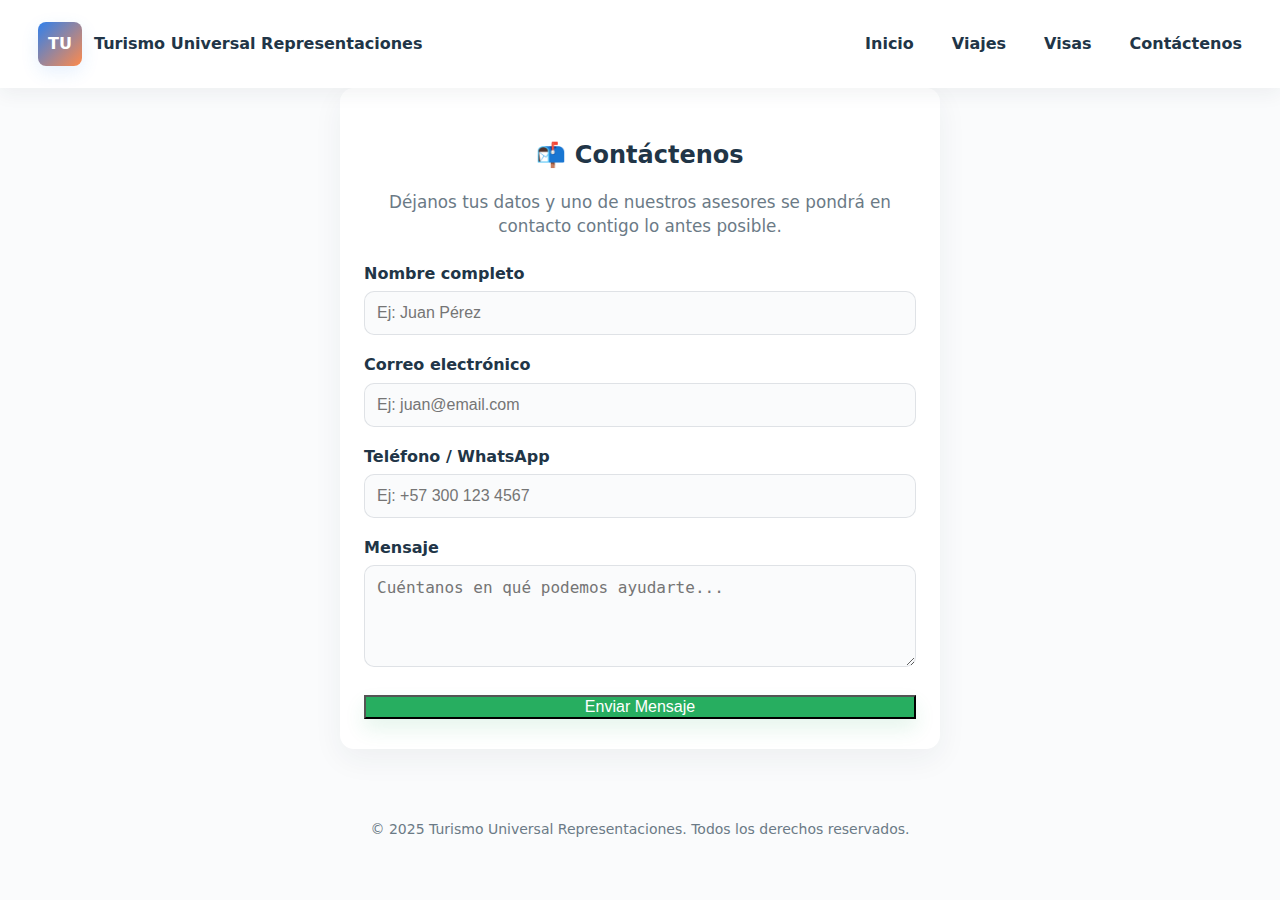
<file: contactenos.html>
<!DOCTYPE html>
<html lang="es">
<head>
  <meta charset="UTF-8">
  <meta name="viewport" content="width=device-width, initial-scale=1.0">
  <title>Contáctenos - Turismo Universal Representaciones</title>
  <link rel="stylesheet" href="static/style.css">
</head>
<body>

  <!-- Barra de navegación -->
  <nav>
    <a href="index.html" class="brand">
      <div class="brand-logo">TU</div>
      <span>Turismo Universal Representaciones</span>
    </a>
    <div class="links">
      <a href="index.html">Inicio</a>
      <a href="viajes.html">Viajes</a>
      <a href="visas.html">Visas</a>
      <a href="contactenos.html" class="active">Contáctenos</a>
    </div>
  </nav>

  <!-- Sección de contacto -->
  <section class="section contacto-section">
    <h2>📬 Contáctenos</h2>
    <p class="lead">Déjanos tus datos y uno de nuestros asesores se pondrá en contacto contigo lo antes posible.</p>

    <form class="contact-form" onsubmit="enviarWhatsApp(event)">
      <div class="form-group">
        <label for="nombre">Nombre completo</label>
        <input type="text" id="nombre" name="nombre" placeholder="Ej: Juan Pérez" required>
      </div>

      <div class="form-group">
        <label for="correo">Correo electrónico</label>
        <input type="email" id="correo" name="correo" placeholder="Ej: juan@email.com" required>
      </div>

      <div class="form-group">
        <label for="telefono">Teléfono / WhatsApp</label>
        <input type="tel" id="telefono" name="telefono" placeholder="Ej: +57 300 123 4567" required>
      </div>

      <div class="form-group">
        <label for="mensaje">Mensaje</label>
        <textarea id="mensaje" name="mensaje" placeholder="Cuéntanos en qué podemos ayudarte..." rows="4" required></textarea>
      </div>

      <button type="submit" class="btn cta-green">Enviar Mensaje</button>
    </form>
  </section>

  <!-- Footer -->
  <footer>
    © 2025 Turismo Universal Representaciones. Todos los derechos reservados.
  </footer>

  <!-- Script para redirigir a WhatsApp -->
  <script>
    function enviarWhatsApp(event) {
      event.preventDefault(); // Evita el envío tradicional del formulario

      const nombre = document.getElementById('nombre').value;
      const correo = document.getElementById('correo').value;
      const telefono = document.getElementById('telefono').value;
      const mensaje = document.getElementById('mensaje').value;

      const numero = '573017653449'; // Tu número de WhatsApp con indicativo de país
      const texto = `¡Hola! Soy ${nombre}. 📩\nCorreo: ${correo}\nTeléfono: ${telefono}\nMensaje: ${mensaje}`;

      const url = `https://wa.me/${numero}?text=${encodeURIComponent(texto)}`;
      window.open(url, '_blank'); // Abre WhatsApp en nueva pestaña
    }
  </script>
</body>
</html>
</file>
<file: static/style.css>
/* === STYLE: Moderno, limpio, blanco + naranja + azul + verde (no fosforescentes) === */

/* Paleta */
:root{
  --white: #FFFFFF;
  --text: #213547;        /* texto oscuro suave */
  --muted: #6B7A86;       /* textos secundarios */
  --accent-orange: #FF8A4B;
  --primary-blue: #2F80ED;
  --success-green: #27AE60;
  --card-bg: #FAFBFC;
  --glass: rgba(255,255,255,0.6);
}

/* Reset / base */
*{box-sizing:border-box}
html,body{height:100%}
body{
  margin:0;
  font-family: Inter, "Poppins", system-ui, -apple-system, "Segoe UI", Roboto, "Helvetica Neue", Arial;
  background: var(--card-bg);
  color: var(--text);
  -webkit-font-smoothing:antialiased;
  -moz-osx-font-smoothing:grayscale;
  line-height:1.45;
}

/* NAVBAR */
nav{
  background: var(--white);
  display:flex;
  align-items:center;
  justify-content:space-between;
  padding:14px 28px;
  box-shadow: 0 6px 18px rgba(33,53,71,0.06);
  position:sticky;
  top:0;
  z-index:20;
}

nav .brand{
  display:flex;
  gap:12px;
  align-items:center;
  text-decoration:none;
  color:var(--text);
}

.brand-logo{
  width:44px;
  height:44px;
  border-radius:8px;
  background: linear-gradient(135deg, var(--primary-blue), var(--accent-orange));
  display:flex;
  align-items:center;
  justify-content:center;
  color:var(--white);
  font-weight:700;
  box-shadow: 0 6px 18px rgba(47,128,237,0.12);
}

nav .links{
  display:flex;
  gap:18px;
  align-items:center;
}

nav a{
  color:var(--text);
  text-decoration:none;
  padding:8px 10px;
  border-radius:8px;
  font-weight:600;
  transition: all .18s ease;
}

nav a:hover{
  background: rgba(47,128,237,0.06);
  color: var(--primary-blue);
}

/* CTA buttons on nav */
.btn-ghost{
  background: transparent;
  border:1px solid rgba(33,53,71,0.06);
  padding:8px 14px;
  border-radius:10px;
  color:var(--text);
}

.btn-primary{
  background: var(--primary-blue);
  color: white;
  padding:8px 14px;
  border-radius:10px;
  border:none;
  box-shadow: 0 8px 20px rgba(47,128,237,0.12);
}

/* HERO / BANNER */
.banner{
  display:grid;
  grid-template-columns: 1fr 480px;
  gap:40px;
  align-items:center;
  padding:64px 6%;
  max-width:1200px;
  margin: 30px auto;
}

.banner-left{
  max-width:700px;
  padding-right:10px;
  animation: fadeInUp .8s ease both;
}

.h1{
  font-size:2.6rem;
  margin:0 0 12px 0;
  color:var(--text);
  letter-spacing:-0.5px;
}

.lead{
  color:var(--muted);
  font-size:1.05rem;
  margin-bottom:18px;
}

/* CTA group */
.cta-row{
  display:flex;
  gap:12px;
  align-items:center;
}

.cta-row .btn{
  cursor:pointer;
  border:none;
  font-weight:700;
  border-radius:12px;
  padding:12px 18px;
  transition: transform .16s ease, box-shadow .16s ease;
}

.cta-orange{ background: linear-gradient(90deg,var(--accent-orange), #ff9f6a); color:var(--white); box-shadow: 0 10px 20px rgba(255,138,75,0.12); }
.cta-blue{ background: var(--primary-blue); color:var(--white); box-shadow: 0 10px 20px rgba(47,128,237,0.12); }
.cta-green{ background: var(--success-green); color:var(--white); box-shadow: 0 10px 20px rgba(39,174,96,0.12); }

.cta-row .btn:hover{ transform: translateY(-4px); }

/* Banner right (card con imagen) */
.banner-right{
  background: var(--white);
  border-radius:14px;
  overflow:hidden;
  box-shadow: 0 10px 30px rgba(33,53,71,0.06);
  display:flex;
  flex-direction:column;
  justify-content:center;
  min-height:320px;
  padding:18px;
}

.banner-right img{
  width:100%;
  height:220px;
  object-fit:cover;
  border-radius:10px;
  display:block;
}

/* SECCIONES */
.section{
  max-width:1200px;
  margin: 30px auto;
  padding: 20px 6%;
  animation: fadeInUp .7s ease both;
}

.grid{
  display:grid;
  grid-template-columns: repeat(auto-fit, minmax(240px,1fr));
  gap:18px;
  margin-top:20px;
}

.card{
  background: var(--white);
  color: var(--text);
  padding:18px;
  border-radius:12px;
  box-shadow: 0 8px 18px rgba(33,53,71,0.04);
  transition: transform .16s ease, box-shadow .16s ease;
}

.card h3{ margin-top:6px; margin-bottom:8px; }
.card p{ color:var(--muted); margin:0; }

.card:hover{
  transform: translateY(-8px);
  box-shadow: 0 20px 40px rgba(33,53,71,0.08);
}

/* CONTACT / WHATSAPP BUTTON fixed bottom-right */
.whatsapp-fixed{
  position:fixed;
  right:20px;
  bottom:20px;
  background: linear-gradient(90deg,var(--success-green), #2ecc71);
  color:var(--white);
  border-radius:999px;
  padding:12px 18px;
  box-shadow: 0 10px 30px rgba(39,174,96,0.18);
  display:flex;
  gap:10px;
  align-items:center;
  z-index:40;
  text-decoration:none;
  font-weight:700;
}

/* FOOTER */
footer{
  margin-top:40px;
  background:transparent;
  padding:30px 6%;
  text-align:center;
  color:var(--muted);
  font-size:14px;
}

/* RESPONSIVE */
@media (max-width:900px){
  .banner{ grid-template-columns: 1fr; padding:36px 6%; gap:20px; }
  .banner-right img{ height:180px; }
  nav{ padding:10px 16px; }
  .h1{ font-size:2rem; }
}

/* Small animations */
@keyframes fadeInUp{
  from { opacity:0; transform: translateY(16px); }
  to { opacity:1; transform: translateY(0); }
}

/* Utility */
.text-muted{ color:var(--muted); font-size:0.95rem; }
.small{ font-size:0.9rem; color:var(--muted); }
/* === FORMULARIO DE CONTACTO === */
.contacto-section{
  max-width:600px;
  margin:auto;
  background: var(--white);
  padding: 30px 24px;
  border-radius: 14px;
  box-shadow: 0 10px 30px rgba(33,53,71,0.06);
  animation: fadeInUp .7s ease both;
}

.contacto-section h2{
  text-align:center;
  margin-bottom:12px;
}

.contacto-section .lead{
  text-align:center;
  color: var(--muted);
  margin-bottom: 24px;
}

.contact-form{
  display:flex;
  flex-direction:column;
  gap:18px;
}

.form-group{
  display:flex;
  flex-direction:column;
}

.form-group label{
  font-weight:600;
  margin-bottom:6px;
  color: var(--text);
}

.form-group input,
.form-group textarea{
  padding: 12px;
  border: 1px solid rgba(33,53,71,0.12);
  border-radius: 10px;
  font-size: 1rem;
  background: var(--card-bg);
  transition: all 0.2s ease;
}

.form-group input:focus,
.form-group textarea:focus{
  outline: none;
  border-color: var(--primary-blue);
  box-shadow: 0 0 0 3px rgba(47,128,237,0.12);
}

.contact-form button{
  margin-top:10px;
  font-size:1rem;
  cursor:pointer;
}
</file>
